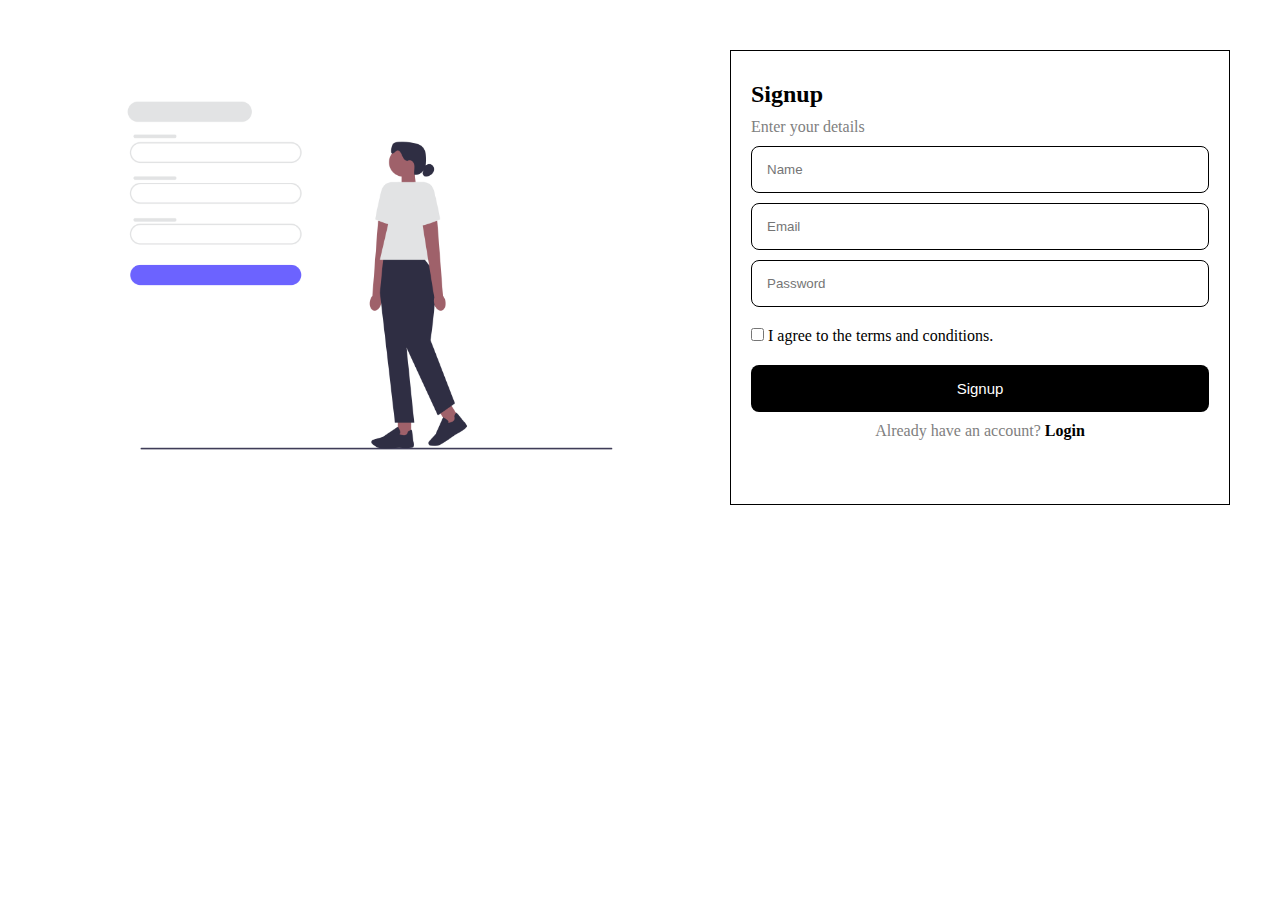
<file: signup.html>
<!DOCTYPE html>
<html lang="en">
<head>
    <meta charset="UTF-8">
    <meta name="viewport" content="width=device-width, initial-scale=1.0">
    <title>Sign Up page</title>
    <link rel="stylesheet" href="signup.css">
</head>
<body>
    <section class="image_field">

        <img src="./assets/banner.png" alt="">

    </section>

    <section class="form_field">

        <form>
            <div class="header">
                <h2>Signup</h2>
                <p>Enter your details</p>

            </div>


            <div class="input_field">
                <div class="main">
                    <input type="text" placeholder="Name">
                    <input type="text" placeholder="Email">
                    <input type="password" placeholder="Password">

                </div>

                <div class="check">
                    <input type="checkbox" id="check">
                    <label for="check">
                        I agree to the terms and conditions.
                        
                    </label>

                </div>


                <div class="signup">
                    <button>Signup</button>
                    <p>Already have an account? <span><a href="#">Login</a></span></p>


                </div>
            </div>


        </form>


    </section>
    
</body>
</html>
</file>
<file: signup.css>
*{
    margin: 0;
    padding: 0;
    box-sizing: border-box;
}

body{
    display: grid;
    grid-template-columns: auto auto;
    gap: 40px;
    padding: 50px;


}

.image_field img{
    width: 100%;
    object-fit: contain;
}

.form_field{
     border: 1px solid black;
     padding: 30px 20px;
     width: 500px;
     /* max-width: 100%; */




}

.header p{
    color: grey;
    margin-top: 10px;
}

.main{
    display: grid;
}

.main input{
    padding: 15px;
    margin-top: 10px;
    outline: none;
    border: 1px solid black;
    border-radius: 8px;
    max-width: 100%;
}

.check{
    margin-top: 20px;

}

.signup{
    margin-top: 20px;
}
.signup button{
    padding: 15px;
    width: 100%;
    border: none;
    outline: none;
    border-radius: 8px;
    color: white;
    font-size: 15px;
    cursor: pointer;
    background-color: black;

}

.signup p{
    text-align: center;
    margin-top: 10px;
    color: gray;


}

.signup span a{
    color: black;
    text-decoration: none;
    font-weight: 600;
}
</file>
